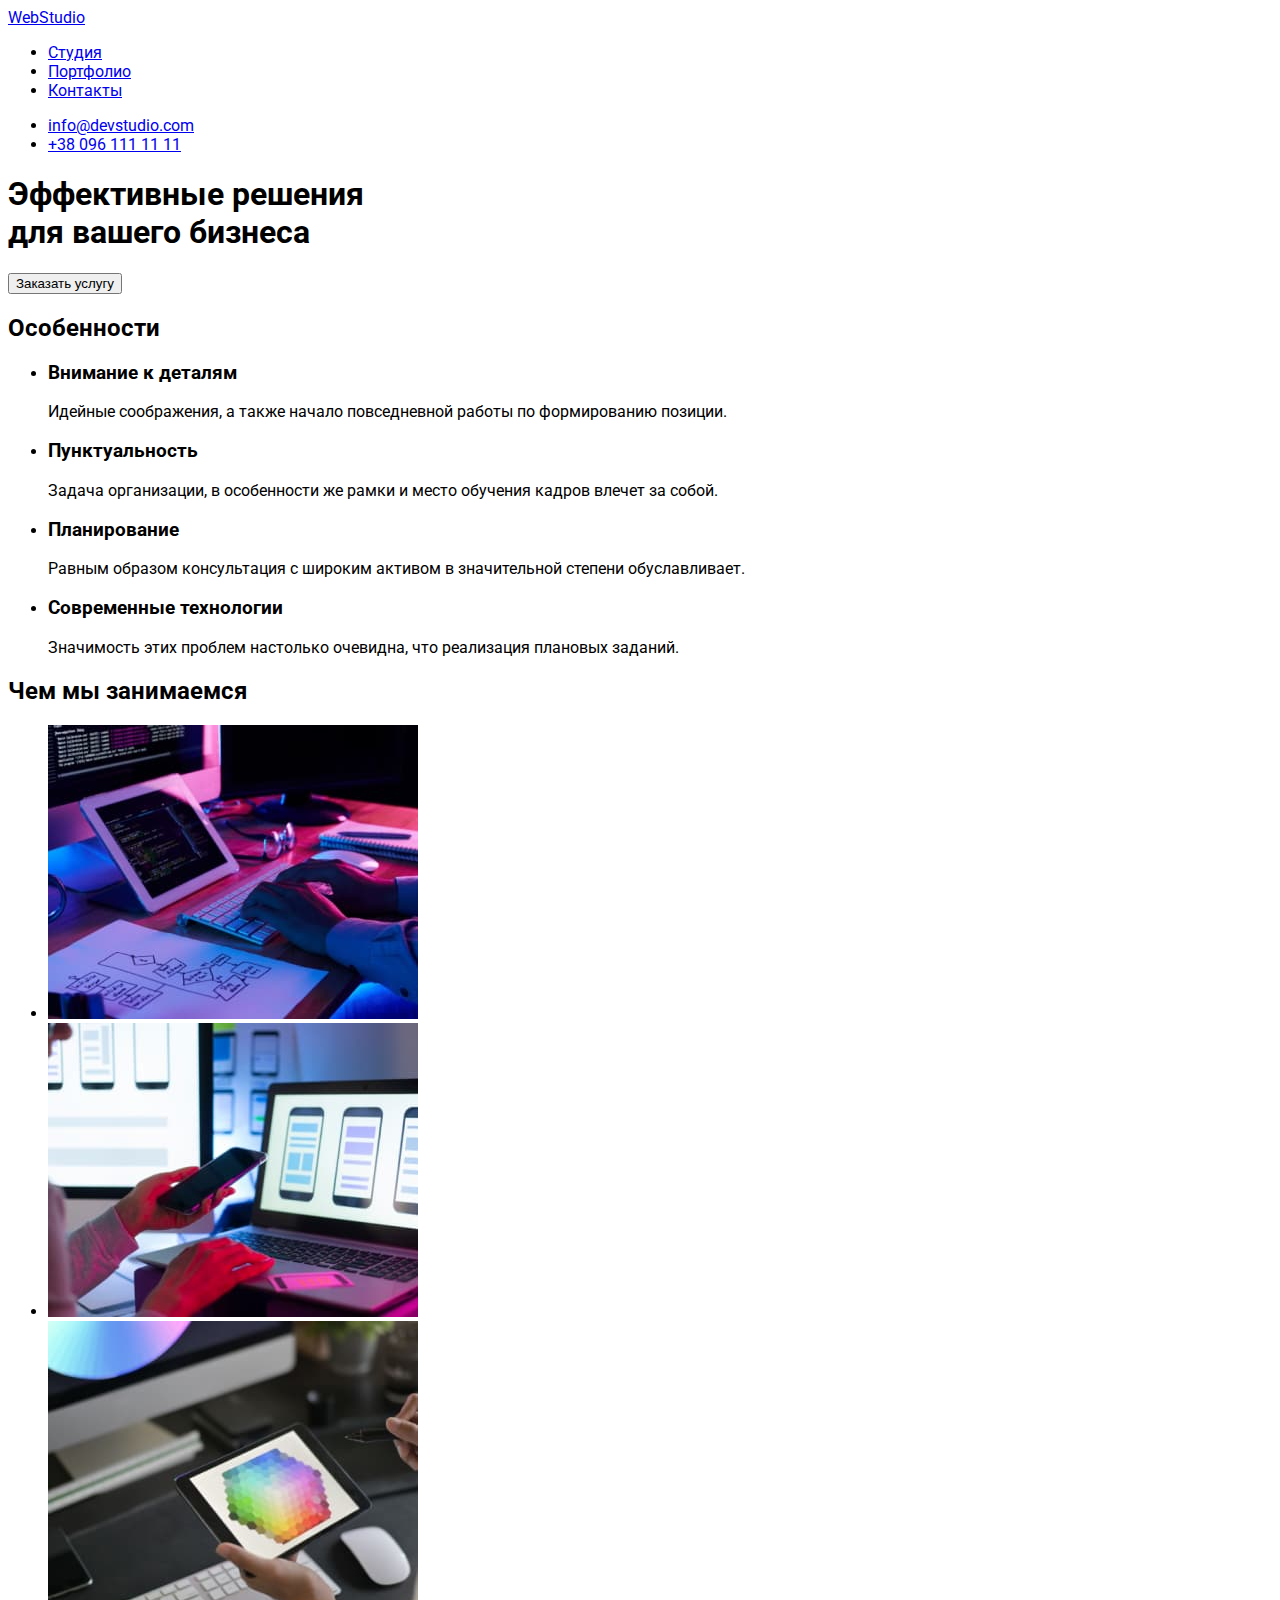
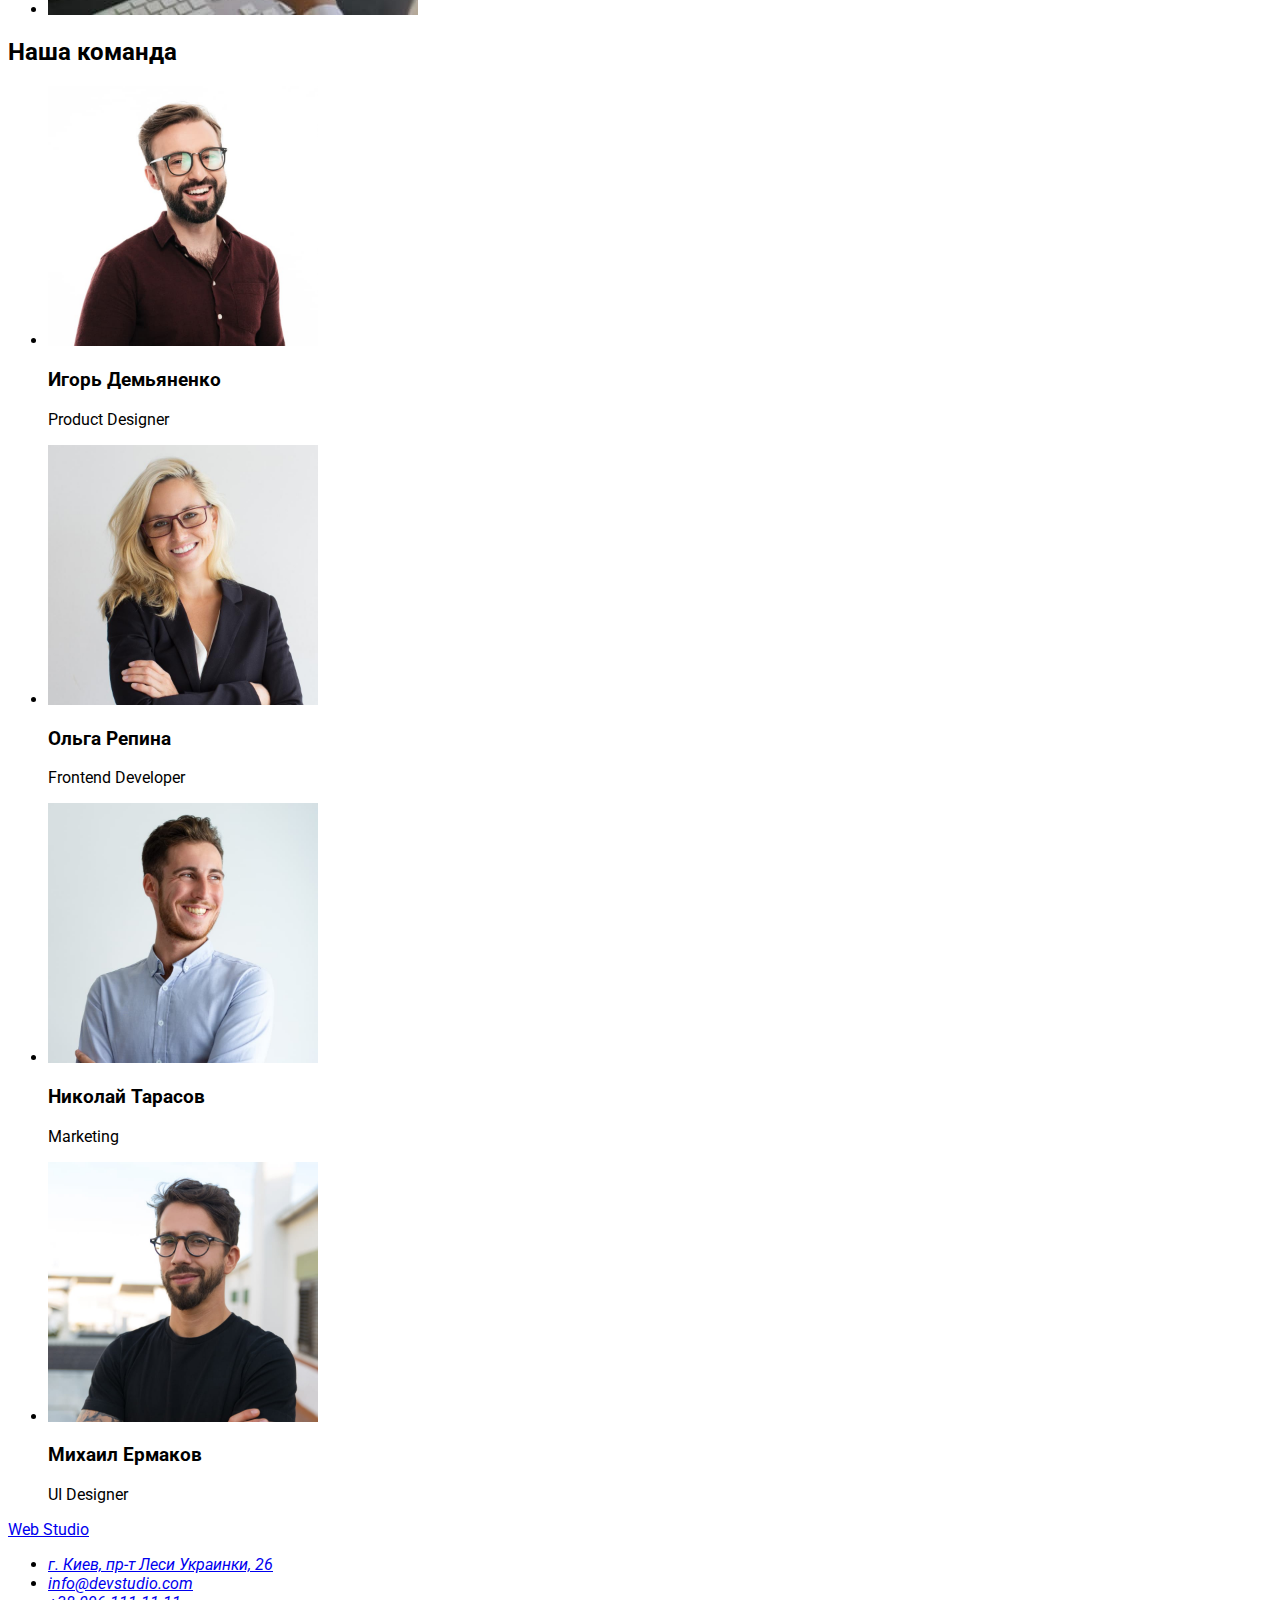
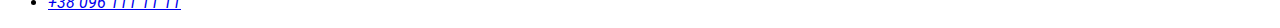
<file: index.html>
<!DOCTYPE html>
<html lang="ru">
  <head>
    <meta charset="UTF-8" />
    <meta http-equiv="X-UA-Compatible" content="IE=edge" />
    <meta name="viewport" content="width=device-width, initial-scale=1.0" />
    <link rel="preconnect" href="https://fonts.googleapis.com" />
    <link rel="preconnect" href="https://fonts.gstatic.com" crossorigin />
    <link href="https://fonts.googleapis.com/css2?family=Raleway:wght@700&family=Roboto:wght@400;500;700;900&display=swap" rel="stylesheet" />
    <title>Web Studio</title>
    <link rel="stylesheet" href="./css/style.css" />
  </head>
  <body>
    <!-- Верхняя линия -->
    <header>
      <nav>
        <a href="./index.html" lang="en"><span>Web</span>Studio</a>
        <ul>
          <li><a href="./index.html">Студия</a></li>
          <li><a href="./portfolio.html">Портфолио</a></li>
          <li><a href="#">Контакты</a></li>
        </ul>
      </nav>
      <ul>
        <li>
          <a href="mailto:info@devstudio.com" lang="en">info@devstudio.com</a>
        </li>
        <li><a href="tel:+380961111111">+38 096 111 11 11</a></li>
      </ul>
    </header>

    <main>
      <!-- Шапка -->
      <section>
        <h1>Эффективные решения<br />для вашего бизнеса</h1>
        <button type="button">Заказать услугу</button>
      </section>

      <!-- Особенности -->
      <section>
        <h2>Особенности</h2>
        <ul>
          <li>
            <h3>Внимание к деталям</h3>
            <p>Идейные соображения, а также начало повседневной работы по формированию позиции.</p>
          </li>
          <li>
            <h3>Пунктуальность</h3>
            <p>Задача организации, в особенности же рамки и место обучения кадров влечет за собой.</p>
          </li>
          <li>
            <h3>Планирование</h3>
            <p>Равным образом консультация с широким активом в значительной степени обуславливает.</p>
          </li>
          <li>
            <h3>Современные технологии</h3>
            <p>Значимость этих проблем настолько очевидна, что реализация плановых заданий.</p>
          </li>
        </ul>
      </section>

      <!-- Чем мы занимаемся -->
      <section>
        <h2>Чем мы занимаемся</h2>
        <ul>
          <li>
            <img src="./images/develop.jpg" alt="Созданием сайта с нуля" width="370" height="294" />
          </li>
          <li>
            <img src="./images/adaptive.jpg" alt="Адаптивной версткой" width="370" height="294" />
          </li>
          <li>
            <img src="./images/desinger.jpg" alt="Уникальным дизайном" width="370" height="294" />
          </li>
        </ul>
      </section>

      <!-- Наша команда -->
      <section>
        <h2>Наша команда</h2>
        <ul>
          <li>
            <img src="./images/team/demyanenko.jpg" alt="дизайнер продукта" width="270" height="260" />
            <h3>Игорь Демьяненко</h3>
            <p lang="en">Product Designer</p>
            <!-- <a href="#" aria-label="Ссылка на Instagram">icon svg</a> -->
          </li>
          <li>
            <img src="./images/team/repina.jpg" alt="фронтенд разработчик" width="270" height="260" />
            <h3>Ольга Репина</h3>
            <p lang="en">Frontend Developer</p>
          </li>
          <li>
            <img src="./images/team/tarasov.jpg" alt="маркетолог" width="270" height="260" />
            <h3>Николай Тарасов</h3>
            <p lang="en">Marketing</p>
          </li>
          <li>
            <img src="./images/team/ermakov.jpg" alt="дизайнер пользовательского интерфейса" width="270" height="260" />
            <h3>Михаил Ермаков</h3>
            <p lang="en">UI Designer</p>
          </li>
        </ul>
      </section>
    </main>
    <!-- Подвал -->
    <footer>
      <a href="./index.html" lang="en">Web Studio</a>
      <address>
        <ul>
          <li><a href="https://goo.gl/maps/E31LjMS4C6WuwfjZA" target="_blank" rel="noopener nofollow noreferrer">г. Киев, пр-т Леси Украинки, 26</a></li>
          <li><a href="mailto:info@devstudio.com">info@devstudio.com</a></li>
          <li><a href="tel:+380961111111">+38 096 111 11 11</a></li>
        </ul>
      </address>
    </footer>
  </body>
</html>
</file>
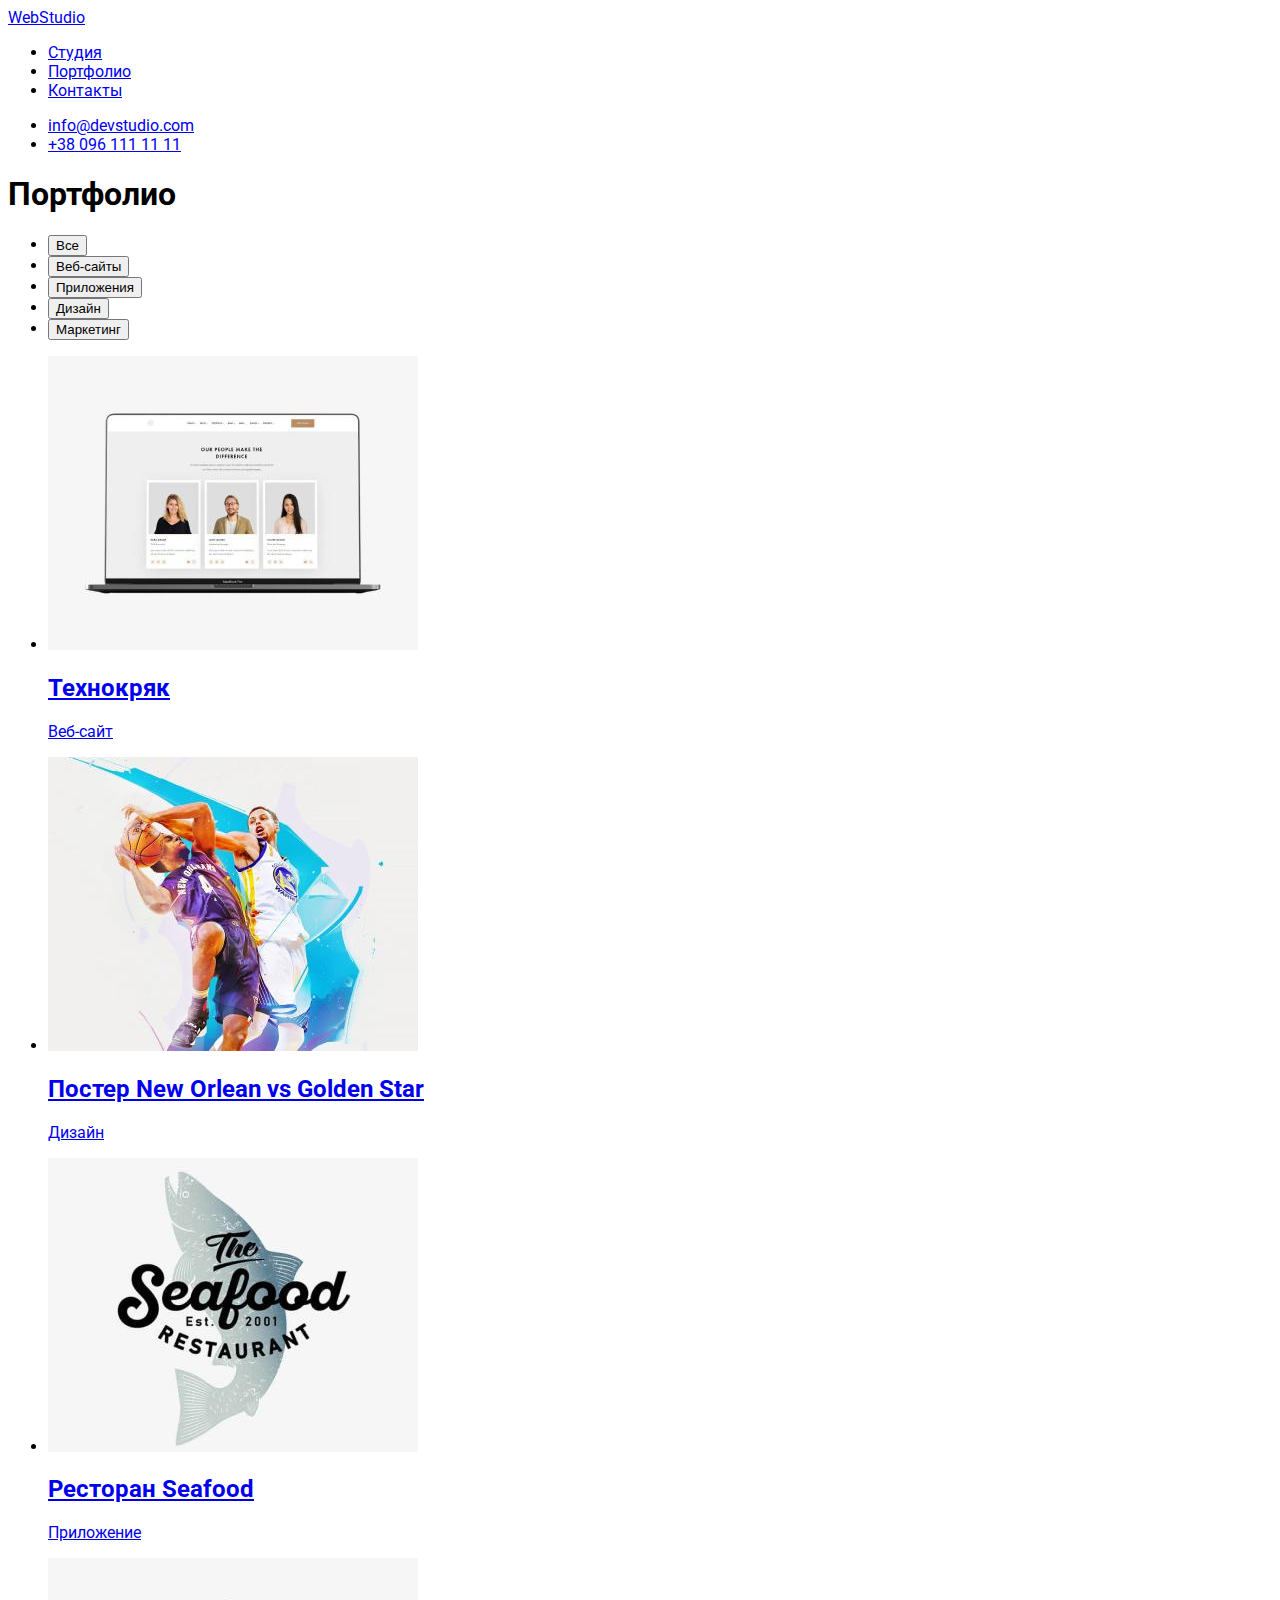
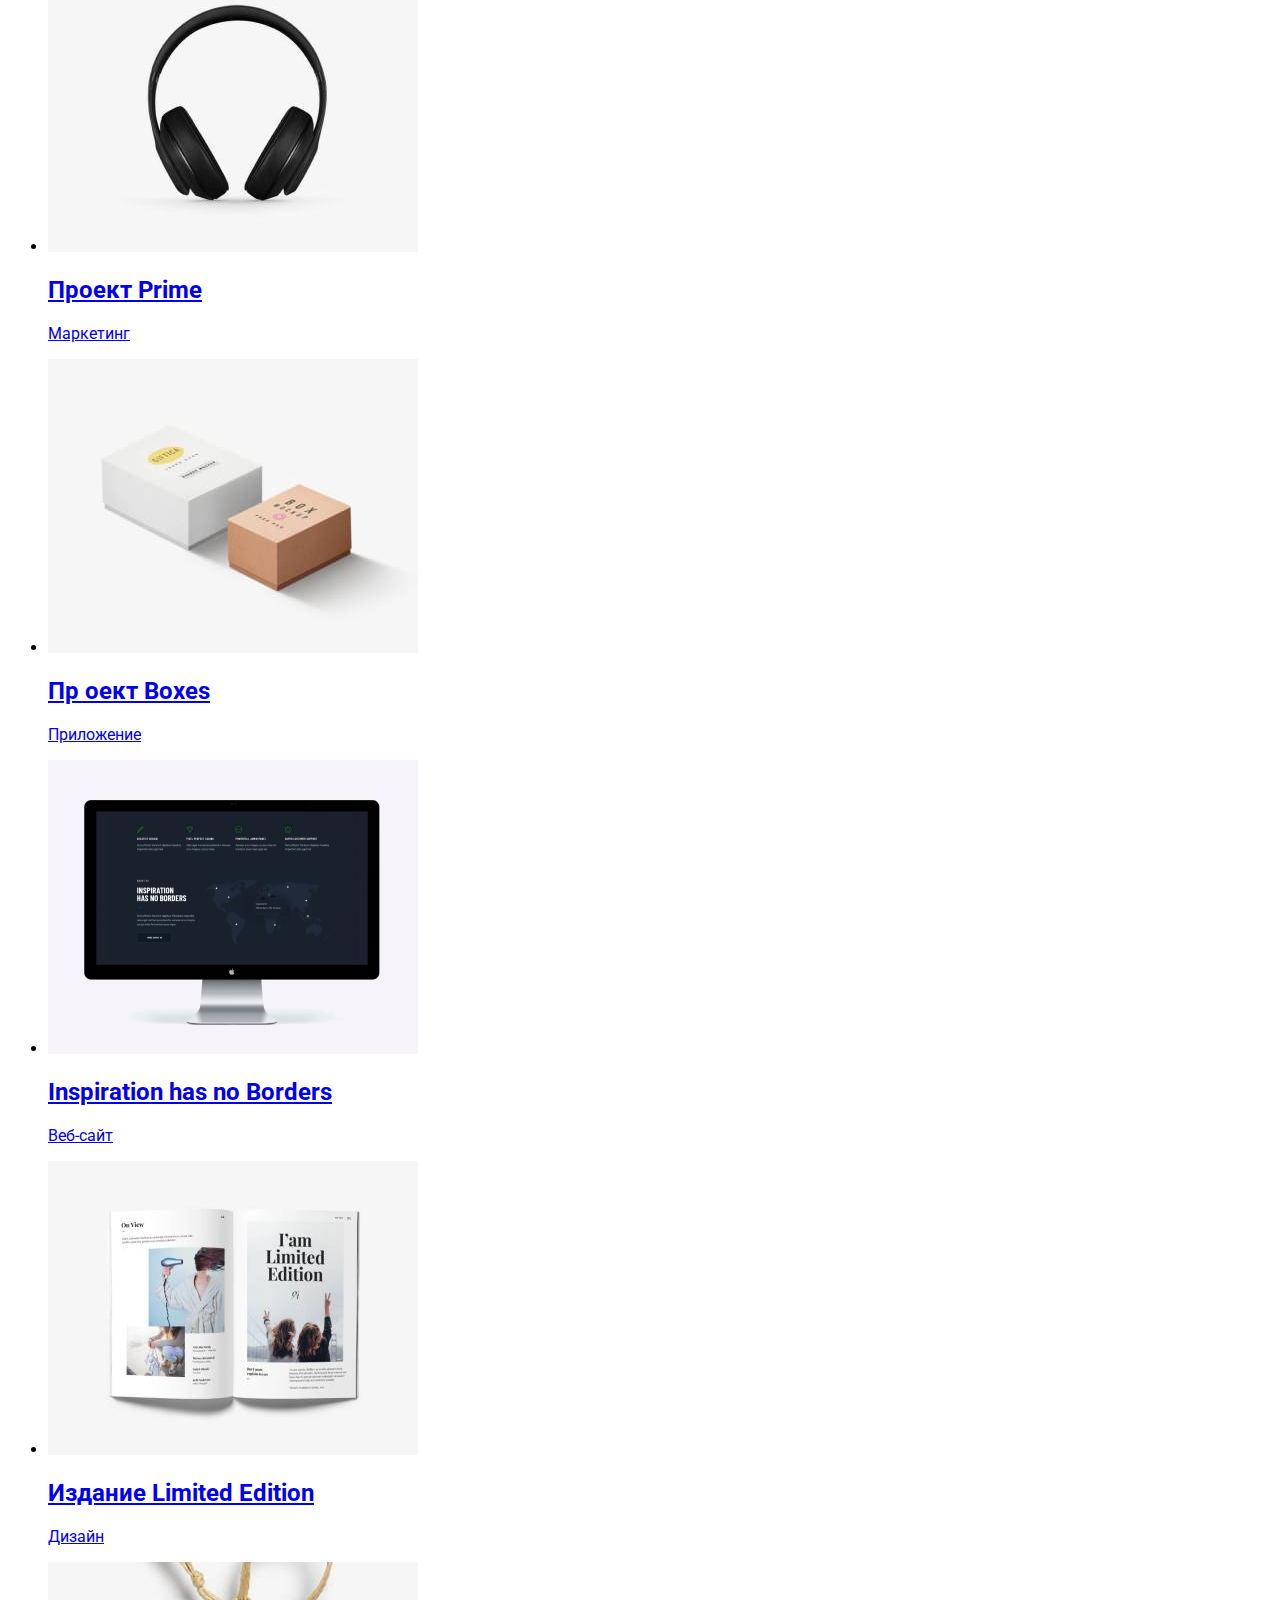
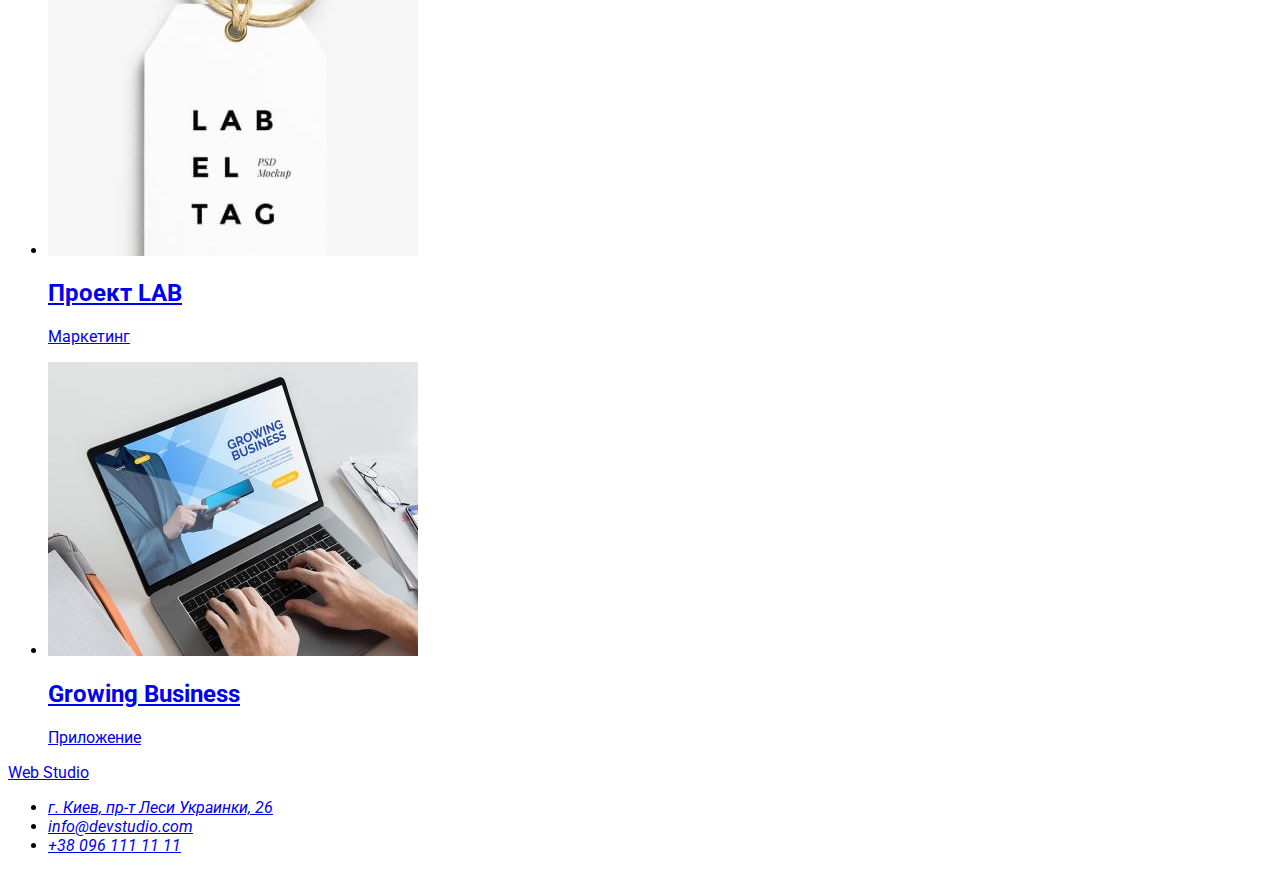
<file: portfolio.html>
<!DOCTYPE html>
<html lang="ru">
  <head>
    <meta charset="UTF-8" />
    <meta http-equiv="X-UA-Compatible" content="IE=edge" />
    <meta name="viewport" content="width=device-width, initial-scale=1.0" />
    <link rel="preconnect" href="https://fonts.googleapis.com" />
    <link rel="preconnect" href="https://fonts.gstatic.com" crossorigin />
    <link href="https://fonts.googleapis.com/css2?family=Raleway:wght@700&family=Roboto:wght@400;500;700;900&display=swap" rel="stylesheet" />
    <title>Web Studio</title>
    <link rel="stylesheet" href="./css/style.css" />
  </head>
  <body>
    <!-- Верхняя линия -->
    <header>
      <nav>
        <a href="./index.html" lang="en"><span>Web</span>Studio</a>
        <ul>
          <li><a href="./index.html">Студия</a></li>
          <li><a href="./portfolio.html">Портфолио</a></li>
          <li><a href="#">Контакты</a></li>
        </ul>
      </nav>
      <ul>
        <li>
          <a href="mailto:info@devstudio.com" lang="en">info@devstudio.com</a>
        </li>
        <li><a href="tel:+380961111111">+38 096 111 11 11</a></li>
      </ul>
    </header>

    <main>
      <!-- Портфолио -->
      <section>
        <h1>Портфолио</h1>
        <ul>
          <li><button type="button">Все</button></li>
          <li><button type="button">Веб-сайты</button></li>
          <li><button type="button">Приложения</button></li>
          <li><button type="button">Дизайн</button></li>
          <li><button type="button">Маркетинг</button></li>
        </ul>

        <ul>
          <li>
            <a href="#">
              <img src="./images/portfolio/img-1.jpg" alt="Веб-сайт" width="370" height="294" />
              <h2>Технокряк</h2>
              <p>Веб-сайт</p>
            </a>
          </li>
          <li>
            <a href="#">
              <img src="./images/portfolio/img-2.jpg" alt="Дизайн" width="370" height="294" />
              <h2>Постер New Orlean vs Golden Star</h2>
              <p>Дизайн</p>
            </a>
          </li>
          <li>
            <a href="#">
              <img src="./images/portfolio/img-3.jpg" alt="Приложение" width="370" height="294" />
              <h2>Ресторан Seafood</h2>
              <p>Приложение</p>
            </a>
          </li>
          <li>
            <a href="#">
              <img src="./images/portfolio/img-4.jpg" alt="Маркетинг" width="370" height="294" />
              <h2>Проект Prime</h2>
              <p>Маркетинг</p>
            </a>
          </li>
          <li>
            <a href="#">
              <img src="./images/portfolio/img-5.jpg" alt="Приложение" width="370" height="294" />
              <h2>Пр оект Boxes</h2>
              <p>Приложение</p>
            </a>
          </li>
          <li>
            <a href="#">
              <img src="./images/portfolio/img-6.jpg" alt="Веб-сайт" width="370" height="294" />
              <h2>Inspiration has no Borders</h2>
              <p>Веб-сайт</p>
            </a>
          </li>
          <li>
            <a href="#">
              <img src="./images/portfolio/img-7.jpg" alt="Дизайн" width="370" height="294" />
              <h2>Издание Limited Edition</h2>
              <p>Дизайн</p>
            </a>
          </li>
          <li>
            <a href="#">
              <img src="./images/portfolio/img-8.jpg" alt="Маркетинг" width="370" height="294" />
              <h2>Проект LAB</h2>
              <p>Маркетинг</p>
            </a>
          </li>
          <li>
            <a href="#">
              <img src="./images/portfolio/img-9.jpg" alt="Приложение" width="370" height="294" />
              <h2>Growing Business</h2>
              <p>Приложение</p>
            </a>
          </li>
        </ul>
      </section>
    </main>

    <!-- Подвал -->
    <footer>
      <a href="./index.html" lang="en">Web Studio</a>
      <address>
        <ul>
          <li><a href="https://goo.gl/maps/E31LjMS4C6WuwfjZA" target="_blank" rel="noopener nofollow noreferrer">г. Киев, пр-т Леси Украинки, 26</a></li>
          <li><a href="mailto:info@devstudio.com">info@devstudio.com</a></li>
          <li><a href="tel:+380961111111">+38 096 111 11 11</a></li>
        </ul>
      </address>
    </footer>
  </body>
</html>
</file>
<file: css/style.css>
/* 
font-family: 'Raleway', sans-serif;
font-family: 'Roboto', sans-serif; 
*/

:root {
  --temporary-color: #2f303a; /* Временный фон для главного блока */

  --primary-bg-color: #fff;
  --secondary-bg-color: #f5f4fa;
  --title-text-color: #fff;
  --primary-text-color: #757575;
  --secondary-text-color: #212121;
  --ternary-text-color: rgba(255, 255, 255, 0.6);
  --footer-bg-color-: #2f303a;
  --accent-color: #2196f3;
}

body {
  font-family: 'Roboto', sans-serif;
  background-color: var(--primary-bg-color);
}
</file>
